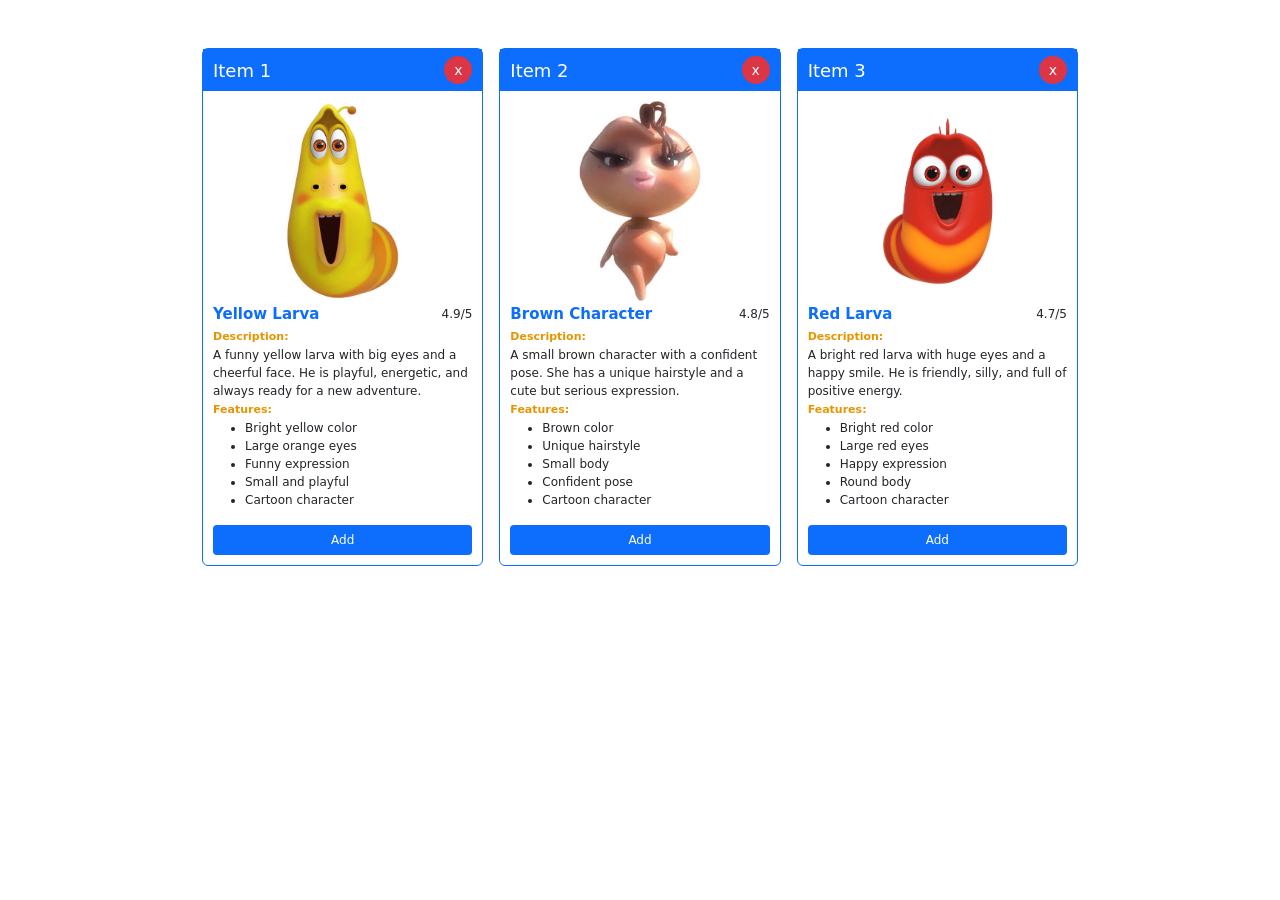
<file: A3/index.html>
<!DOCTYPE html>
<html lang="en">
<head>
  <meta charset="UTF-8">
  <meta name="viewport" content="width=device-width, initial-scale=1.0">
  <title>exercise 3</title>
  <link rel="stylesheet" href="assets/style.css">
  <link rel="stylesheet" href="https://cdnjs.cloudflare.com/ajax/libs/bootstrap/5.3.8/css/bootstrap.min.css">
</head>

<body>
  <main class="container py-5">
    <div class="row g-3">

      <div class="col-md-4 col-sm-12">
        <div class="card border-primary h-100">
          <div class="card-heading bg-primary">
            <span>Item 1</span>
            <span class="close">x</span>
          </div>

          <div class="card-body d-flex flex-column">
            <img src="assets/yelo.png" class="img-fluid" alt="Yellow Larva">

            <div class="name-row">
              <h3>Yellow Larva</h3>
              <span>4.9/5</span>
            </div>

            <h4>Description:</h4>
            <p>A funny yellow larva with big eyes and a cheerful face. He is playful, energetic, and always ready for a new adventure.</p>

            <h4>Features:</h4>
            <ul>
              <li>Bright yellow color</li>
              <li>Large orange eyes</li>
              <li>Funny expression</li>
              <li>Small and playful</li>
              <li>Cartoon character</li>
            </ul>

            <div class="add mt-auto">Add</div>
          </div>
        </div>
      </div>

      <div class="col-md-4 col-sm-12">
        <div class="card border-primary h-100">
          <div class="card-heading bg-primary">
            <span>Item 2</span>
            <span class="close">x</span>
          </div>

          <div class="card-body d-flex flex-column">
            <img src="assets/larvi.png" class="img-fluid" alt="Brown Character">

            <div class="name-row">
              <h3>Brown Character</h3>
              <span>4.8/5</span>
            </div>

            <h4>Description:</h4>
            <p>A small brown character with a confident pose. She has a unique hairstyle and a cute but serious expression.</p>

            <h4>Features:</h4>
            <ul>
              <li>Brown color</li>
              <li>Unique hairstyle</li>
              <li>Small body</li>
              <li>Confident pose</li>
              <li>Cartoon character</li>
            </ul>

            <div class="add mt-auto">Add</div>
          </div>
        </div>
      </div>

      <div class="col-md-4 col-sm-12">
        <div class="card border-primary h-100">
          <div class="card-heading bg-primary">
            <span>Item 3</span>
            <span class="close">x</span>
          </div>

          <div class="card-body d-flex flex-column">
            <img src="assets/Red_29.png" class="img-fluid" alt="Red Larva">

            <div class="name-row">
              <h3>Red Larva</h3>
              <span>4.7/5</span>
            </div>

            <h4>Description:</h4>
            <p>A bright red larva with huge eyes and a happy smile. He is friendly, silly, and full of positive energy.</p>

            <h4>Features:</h4>
            <ul>
              <li>Bright red color</li>
              <li>Large red eyes</li>
              <li>Happy expression</li>
              <li>Round body</li>
              <li>Cartoon character</li>
            </ul>

            <div class="add mt-auto">Add</div>
          </div>
        </div>
      </div>

    </div>
  </main>
</body>
</html>
</file>
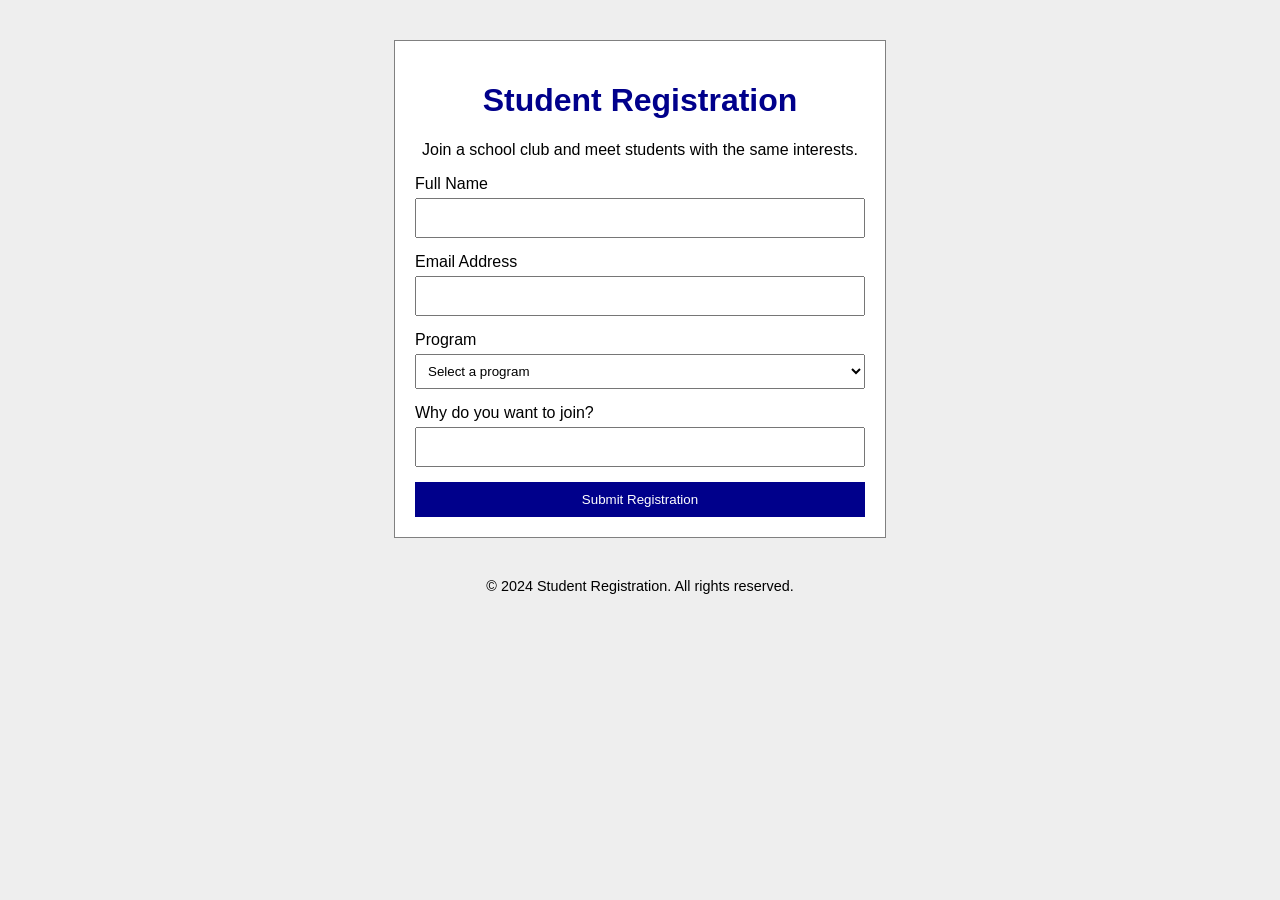
<file: A4/index.html>
<!DOCTYPE html>
<html lang="en">
<head>
  <meta charset="UTF-8">
  <meta name="viewport" content="width=device-width, initial-scale=1.0">
  <title>Student Registration Form</title>
  <link rel="stylesheet" href="assets/style.css">
</head>
<body>
  <main class="form-container">
    <h1>Student Registration</h1>
    <p>Join a school club and meet students with the same interests.</p>

    <form action="">
      <div class="form-group">
        <label for="full-name">Full Name</label>
        <input type="text" id="full-name" autocomplete="name" required>
      </div>

      <div class="form-group">
        <label for="email">Email Address</label>
        <input type="email" id="email" autocomplete="email" required>
      </div>

      <div class="form-group">
        <label for="program">Program</label>
        <select id="program" required>
          <option value="">Select a program</option>
          <option value="bsit">BS Information Technology</option>
          <option value="bscs">BS Computer Science</option>
          <option value="bsis">BS Information Systems</option>
          <option value="bscpe">BS Computer Engineering</option>
        </select>
      </div>

      <div class="form-group">
        <label for="reason">Why do you want to join?</label>
        <input type="text" id="reason">
      </div>

      <button type="submit">Submit Registration</button>
    </form>
  </main> 
 <div class="copyright">
    <p>&copy; 2024 Student Registration. All rights reserved.</p>
  </div>
</body>
</html>
</file>
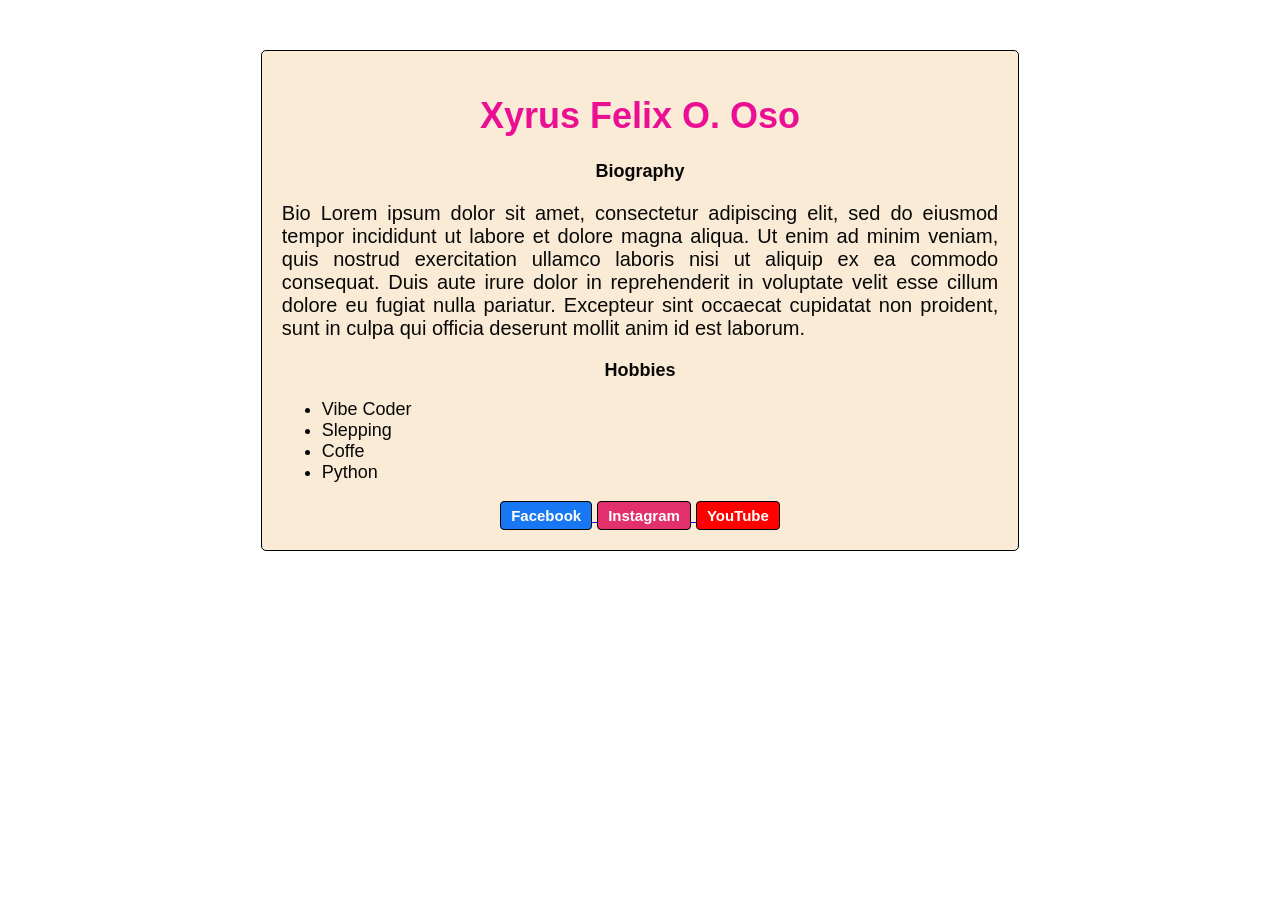
<file: A1/main.html>
<html lang="en">

<head>
    <meta charset="UTF-8">
    <meta name="viewport" content="width=device-width, initial-scale=1.0">
    <title>Document</title>
    <link rel="stylesheet" href="assets/colors.css">

<body>
    <header>

    </header>

    <main>
        <div class="container">
            <h1 class="name">
                Xyrus Felix O. Oso
            </h1>

            <div>
                <p class="center">
                    Biography
                </p>

                <p class="BIOT">
                    Bio
                    Lorem ipsum dolor sit amet, consectetur adipiscing elit, sed do eiusmod tempor incididunt ut
                    labore et dolore magna aliqua. Ut enim ad minim veniam, quis
                    nostrud exercitation ullamco laboris nisi ut aliquip ex ea
                    commodo consequat. Duis aute irure dolor in reprehenderit in
                    voluptate velit esse cillum dolore eu fugiat nulla pariatur.
                    Excepteur sint occaecat cupidatat non proident, sunt in culpa
                    qui officia deserunt mollit anim id est laborum.
                </p>
            </div>

            <div>
                <p class = "center">
                    Hobbies
                </p>
                <ul class="list">
                    <li>Vibe Coder</li>
                    <li>Slepping</li>
                    <li>Coffe</li>
                    <li>Python</li>
                </ul>
            </div>

            <div class = "center">
                <a href="https://www.facebook.com" target="_blank">
                    <button
                        type="button"
                        class="btn btn-facebook">
                        Facebook
                    </button>
                </a>

                <a href="https://www.instagram.com" target="_blank">
                    <button
                        type="button"
                        class="btn btn-instagram">
                        Instagram
                    </button>
                </a>

                 <a href="https://www.youtube.com" target="_blank">
                    <button
                        type="button"
                        class="btn btn-youtube">
                        YouTube
                    </button>
                </a>
            </div>

        </div>

    </main>

    <footer>

    </footer>

</body>

</html>
</file>
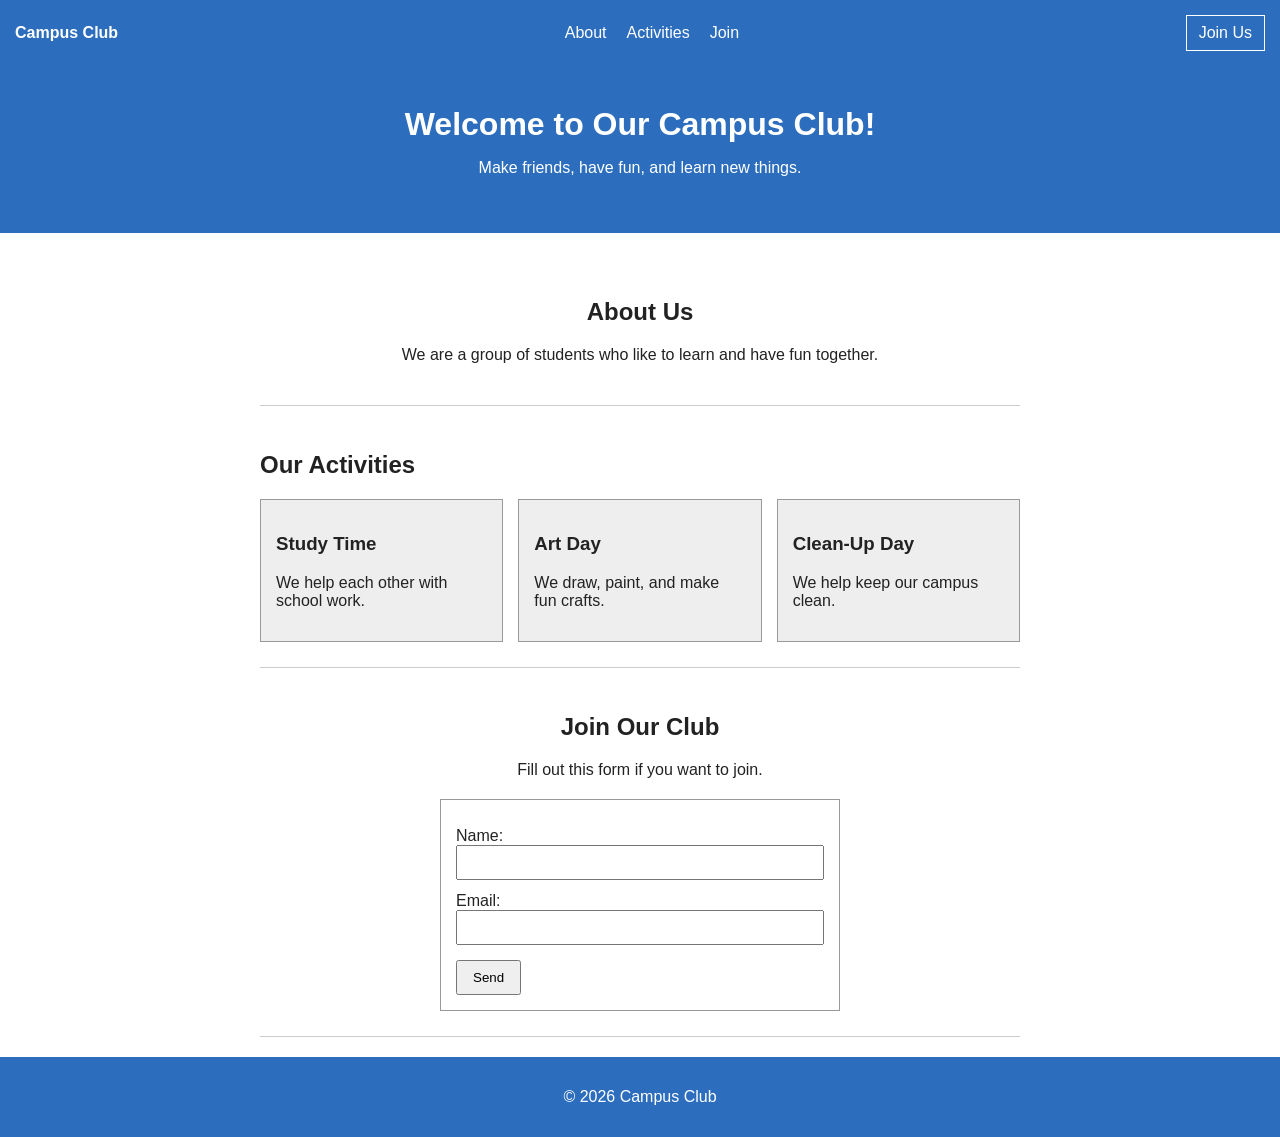
<file: A5/nav.html>
<!DOCTYPE html>
<html lang="en">
<head>
  <meta charset="UTF-8">
  <meta name="viewport" content="width=device-width, initial-scale=1.0">
  <title>Campus Club</title>
  <link rel="stylesheet" href="Assets/style.css">
</head>
<body>
  <header>
    <nav>
      <a class="logo" href="#home">Campus Club</a>

      <ul>
        <li><a href="#about">About</a></li>
        <li><a href="#activities">Activities</a></li>
        <li><a href="#join">Join</a></li>
      </ul>

      <a class="join-button" href="#join">Join Us</a>
    </nav>

    <div class="welcome" id="home">
      <h1>Welcome to Our Campus Club!</h1>
      <p>Make friends, have fun, and learn new things.</p>
    </div>
  </header>

  <main>
    <section id="about">
      <h2>About Us</h2>
      <p>We are a group of students who like to learn and have fun together.</p>
    </section>

    <section id="activities">
      <h2>Our Activities</h2>

      <div class="cards">
        <article class="activity-card">
          <h3>Study Time</h3>
          <p>We help each other with school work.</p>
        </article>

        <article class="activity-card">
          <h3>Art Day</h3>
          <p>We draw, paint, and make fun crafts.</p>
        </article>

        <article class="activity-card">
          <h3>Clean-Up Day</h3>
          <p>We help keep our campus clean.</p>
        </article>
      </div>
    </section>

    <section id="join">
      <h2>Join Our Club</h2>
      <p>Fill out this form if you want to join.</p>

      <form action="#" method="post">
        <label for="name">Name:</label>
        <input type="text" id="name" name="name" required>

        <label for="email">Email:</label>
        <input type="email" id="email" name="email" required>

        <button type="submit">Send</button>
      </form>
    </section>
  </main>

  <footer>
    <p>&copy; 2026 Campus Club</p>
  </footer>
</body>
</html>
</file>
<file: A3/assets/style.css>
.container {
  max-width: 900px !important;
}

.card-heading {
  display: flex;
  justify-content: space-between;
  align-items: center;
  padding: 7px 10px;
  color: white;
  font-size: 18px;
}

.close {
  width: 28px;
  height: 28px;
  padding-top: 4px;
  background: #dc3545;
  border-radius: 50%;
  text-align: center;
  font-size: 14px;
}

.card-body {
  padding: 10px !important;
  font-size: 12px;
}

.card-body img {
  width: 100%;
  height: 200px;
  object-fit: contain;
}

.name-row {
  display: flex;
  justify-content: space-between;
  align-items: center;
}

h3 {
  margin: 4px 0 !important;
  color: #0d6efd !important;
  font-size: 15px !important;
  font-weight: bold !important;
}

h4 {
  margin: 3px 0 !important;
  color: #e69500 !important;
  font-size: 11px !important;
  font-weight: bold !important;
}

p {
  margin: 0 !important;
}

ul {
  padding-left: 20px;
}

.add {
  padding: 6px;
  color: white;
  background: #0d6efd;
  border-radius: 4px;
  text-align: center;
}
</file>
<file: A4/assets/style.css>
body {
  background-color: #eeeeee;
  font-family: Arial, sans-serif;
}

.form-container {
  max-width: 450px;
  margin: 40px auto;
  padding: 20px;
  background-color: white;
  border: 1px solid gray;
}

h1 {
  color: darkblue;
  text-align: center;
}

input,
select {
  width: 100%;
  padding: 8px;
  box-sizing: border-box;
}

input {
  max-width: 900px;
  height: 40px;
  padding: 8px;
  font-size: 16px;
}

p {
  text-align: center;
}

.form-group {
  margin-bottom: 15px;
}

label {
  display: block;
  margin-bottom: 5px;
}


button {
  width: 100%;
  padding: 10px;
  color: white;
  background-color: darkblue;
  border: none;
}
.copyright {
  text-align: center;
  margin-top: 20px;
  font-size: 0.9em;
  color: rgb(0, 0, 0);

}
</file>
<file: A1/assets/colors.css>
body {
  color: #090808;
  font-family: Arial, sans-serif;
  font-size: 18px;
}

.container {
  margin: 50px 20%;
  padding: 20px;
  border: 1px solid #000;
  border-radius: 5px;
  background-color: antiquewhite;
}

.title {
  text-transform: uppercase;
}

.center {
  text-align: center;
  font-weight: bold;
}

.name {
  text-align: center;
  color: #eb1093;
}

.BIOT {
  text-align: justify;
  font-size: 20px;
}

.hobby {
  text-align: center;
  font-weight: bold;
}

.btn {
  padding: 5px 10px;
  font-size: 15px;
  border: 1px solid #000;
  border-radius: 4px;
  font-weight: bold;
}

.btn-facebook {
  background-color: #1877f2;
  color: #fff;
}

.btn-facebook:hover {
  background-color: #0d5fc7;
}

.btn-instagram {
  background-color: #e1306c;
  color: #fff;
}

.btn-instagram:hover {
  background-color: #c8235c;
}

.btn-youtube {
  background-color: #ff0000;
  color: #fff;
}

.btn-youtube:hover {
  background-color: #cc0000;
}
</file>
<file: A5/Assets/style.css>
* {
  box-sizing: border-box;
}

body {
  margin: 0;
  font-family: Arial, sans-serif;
  background-color: white;
  color: #222222;
}

header {
  background-color: #2c6ebd;
  color: white;
}

nav {
  padding: 15px;
  display: flex;
  justify-content: space-between;
  align-items: center;
}

nav ul {
  margin: 0;
  padding: 0;
  display: flex;
  gap: 20px;
  list-style: none;
}

a {
  color: inherit;
  text-decoration: none;
}

.logo {
  font-weight: bold;
}

.join-button {
  padding: 8px 12px;
  border: 1px solid white;
}

.welcome {
  padding: 40px 20px;
  text-align: center;
}

h1 {
  margin: 0;
}

main {
  max-width: 800px;
  margin: auto;
  padding: 20px;
}

section {
  padding: 25px 0;
  border-bottom: 1px solid #cccccc;
}

#about,
#join {
  text-align: center;
}

.cards {
  display: flex;
  gap: 15px;
}

.activity-card {
  flex: 1;
  padding: 15px;
  border: 1px solid #999999;
  background-color: #eeeeee;
}

form {
  max-width: 400px;
  margin: 20px auto 0;
  padding: 15px;
  border: 1px solid #999999;
  text-align: left;
}

label {
  display: block;
  margin-top: 12px;
}

input {
  width: 100%;
  padding: 8px;
}

button {
  margin-top: 15px;
  padding: 8px 15px;
}

a:focus-visible,
input:focus-visible,
button:focus-visible {
  outline: 3px solid #ffcc00;
  outline-offset: 2px;
}

footer {
  padding: 15px;
  background-color: #2c6ebd;
  color: white;
  text-align: center;
}

@media (max-width: 600px) {
  nav,
  nav ul,
  .cards {
    flex-direction: column;
    gap: 10px;
  }

  .join-button {
    width: 100%;
    text-align: center;
  }
}
</file>
